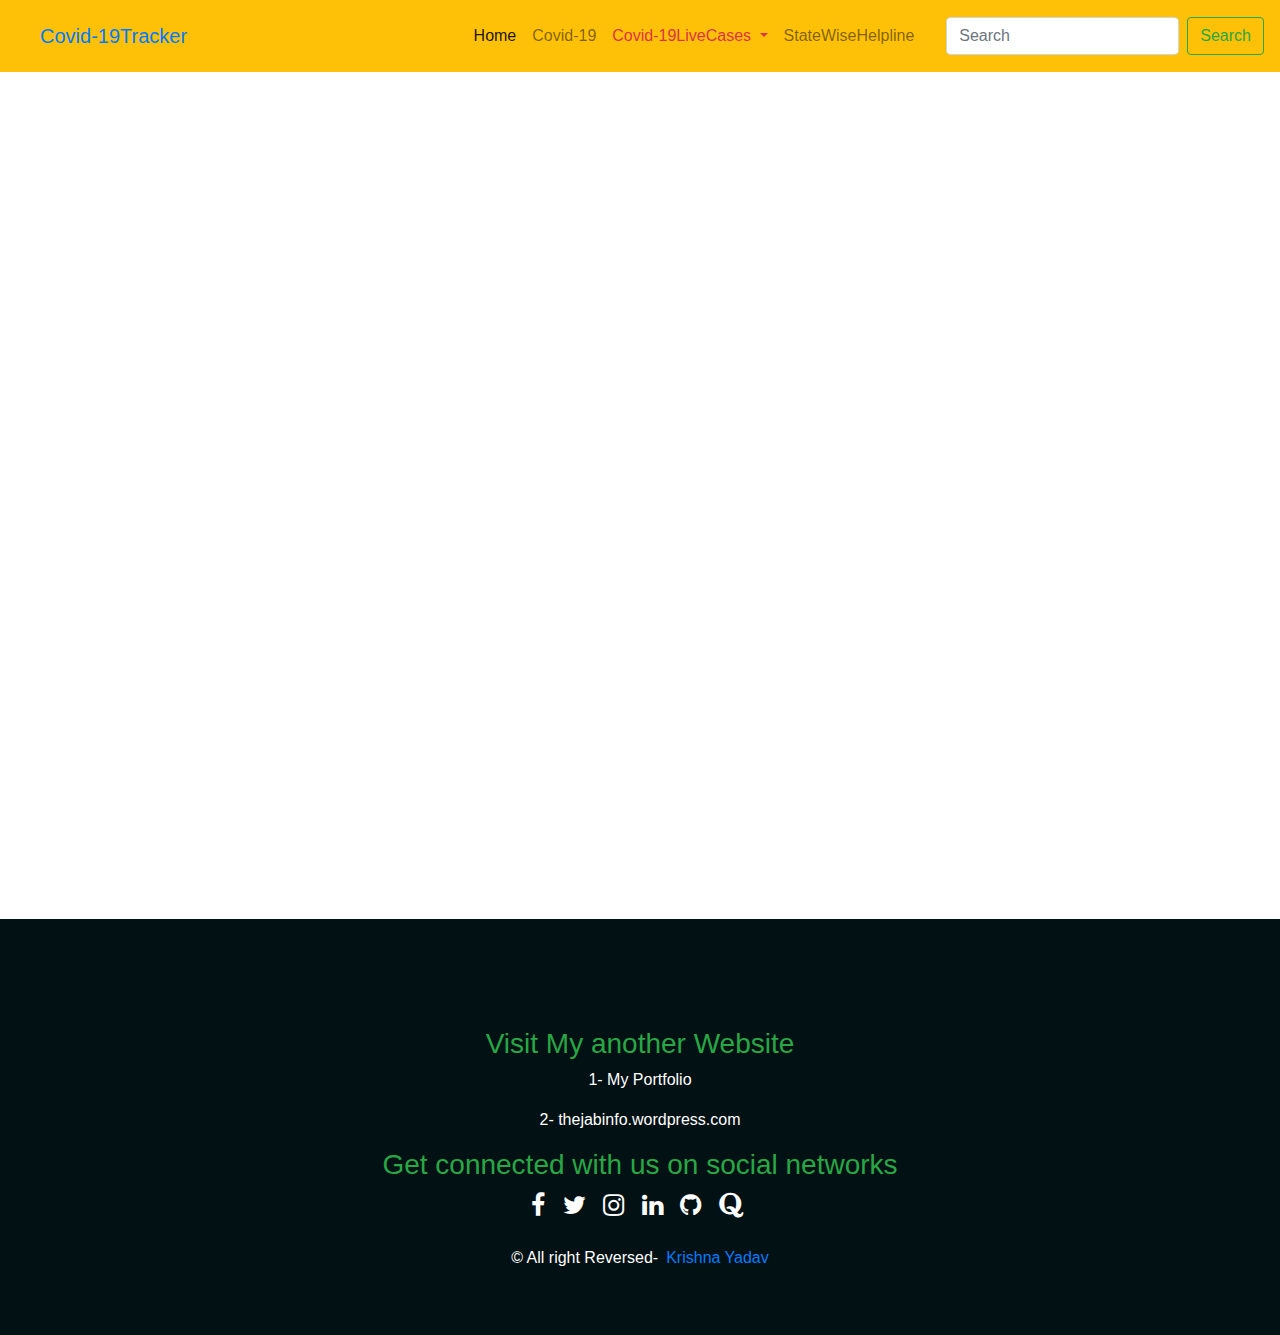
<file: india1.html>
<!DOCtype html>
<html>
<head>
     <title></title>
	 
	 <link rel="stylesheet" type="text/css" href="style.css"/>
	 <meta charset="utf-8">
  <meta name="viewport" content="width=device-width, initial-scale=1">
  <link rel="stylesheet" href="https://maxcdn.bootstrapcdn.com/bootstrap/4.5.0/css/bootstrap.min.css">
  <link href="https://fonts.googleapis.com/css2?family=Muli&display=swap" rel="stylesheet">
  <link rel="stylesheet" href="https://cdnjs.cloudflare.com/ajax/libs/font-awesome/4.7.0/css/font-awesome.min.css">
  <script src="https://ajax.googleapis.com/ajax/libs/jquery/3.5.1/jquery.min.js"></script>
  <script src="https://cdnjs.cloudflare.com/ajax/libs/popper.js/1.16.0/umd/popper.min.js"></script>
  <script src="https://maxcdn.bootstrapcdn.com/bootstrap/4.5.0/js/bootstrap.min.js"></script>
  
  
</head>
<body>
  
  
<nav class="navbar navbar-expand-lg navbar-light bg-warning p-3">
  <a class="navbar-brand pl-4 text-primary " href="index.html">Covid-19Tracker</a>
  <button class="navbar-toggler" type="button" data-toggle="collapse" data-target="#navbarSupportedContent" aria-controls="navbarSupportedContent" aria-expanded="false" aria-label="Toggle navigation">
    <span class="navbar-toggler-icon"></span>
  </button>

  <div class="collapse navbar-collapse" id="navbarSupportedContent">
    <ul class="navbar-nav ml-auto pr-4 text-capitalize">
      <li class="nav-item active">
        <a class="nav-link" href="index.html">Home <span class="sr-only">(current)</span></a>
      </li>
      <li class="nav-item">
        <a class="nav-link " href="ss.html">Covid-19</a>
      </li>
	  
      <li class="nav-item dropdown">
        <a class="nav-link dropdown-toggle text-danger" href="#" id="navbarDropdown" role="button" data-toggle="dropdown" aria-haspopup="true" aria-expanded="false">
          Covid-19LiveCases
        </a>
        <div class="dropdown-menu" aria-labelledby="navbarDropdown">
          <a class="dropdown-item text-primary" href="world.html">WorldWide</a>
		  <div class="dropdown-divider"></div>
         
          <a class="dropdown-item" href="https://www.who.int/emergencies/diseases/novel-coronavirus-2019/events-as-they-happen">Covid-19LetestNews</a>
		  <div class="dropdown-divider"></div>
		  <a class="dropdown-item" href="https://www.who.int/emergencies/diseases/novel-coronavirus-2019/travel-advice">TravelAdvice</a>
		  <div class="dropdown-divider"></div>
		  <a class="dropdown-item" href="https://www.who.int/emergencies/diseases/novel-coronavirus-2019/global-research-on-novel-coronavirus-2019-ncov">Research and Guidance</a>
		    <div class="dropdown-divider"></div>
			  <a class="dropdown-item" href="https://www.who.int/emergencies/diseases/novel-coronavirus-2019/advice-for-public">Public Advice</a>
		  
        </div>
      </li>
	  
	   <li class="nav-item">
        <a class="nav-link" href="help.html">StateWiseHelpline</a>
      </li>
     
    </ul>
    <form class="form-inline my-2 my-lg-0">
      <input class="form-control mr-sm-2" type="search" placeholder="Search" aria-label="Search">
      <button class="btn btn-outline-success my-2 my-sm-0" type="submit">Search</button>
    </form>
  </div>
</nav>


<div class="chartsWrap">
<div class="one-chart" id="sec1">
<div class="flourish-embed flourish-table" data-src="visualisation/2298241" data-url="https://flo.uri.sh/visualisation/2298241/embed"><iframe scrolling="no" frameborder="0" src="https://flo.uri.sh/visualisation/2298241/embed?auto=1" style="width: 100%; height: 835.5px;"></iframe><div class="flourish-credit" style="width:100%!important;margin:0 0 4px!important;text-align:right!important;font-family:Helvetica,sans-serif!important;color:#888!important;font-size:11px!important;font-weight:bold!important;font-style:normal!important;-webkit-font-smoothing:antialiased!important;box-shadow:none!important;"></div></div>
</div>



</div>

<div class="container scrolltop float-right pr-5">
   <button onclick="topFunction()" id="myBtn" title="Go to top"><i class="fa fa-arrow-up" style="font-size:24px"></i></button>
 </div>

 <!-- Footer -->
	<section id="footer">
		<div class="container">
		
		
			<div class="row">
			
				<div class="col-xs-12 col-sm-12 col-md-12 mt-2 mt-sm-5">
					<ul class="list-unstyled list-inline social text-center">
					<h3 class="text-center text-success">Visit My another Website</h3>
		<p class="text-center"><a  href="https://krishna3ku.github.io/KrishnaYadav/" target="_blank">1- My Portfolio</a></p>
		<p class="text-center"><a  href="https://thejabinfo.wordpress.com/" target="_blank">2- thejabinfo.wordpress.com</a></p>
					<h3 class="text-center text-success ">Get connected with us on social networks</h3>
						<li class="list-inline-item"><a href="https://www.facebook.com/krishnakumar.yadav.18488169/"><i class="fa fa-facebook"></i></a></li>
						<li class="list-inline-item"><a href="https://twitter.com/Krishna09988033/"><i class="fa fa-twitter"></i></a></li>
						<li class="list-inline-item"><a href="https://www.instagram.com/krishnakumar8636"><i class="fa fa-instagram"></i></a></li>
						<li class="list-inline-item"><a href="https://www.linkedin.com/in/krishna-yadav-597698170/"><i class="fa fa-linkedin"></i></a></li>
						<li class="list-inline-item"><a href="https://github.com/Krishna3Ku"><i class="fa fa-github"></i></a></li>
						<li class="list-inline-item"><a href="https://www.quora.com/profile/Krishna-Yadav-1295"><i class="fa fa-quora"></i></a></li>
						
						
					</ul>
				</div>
				<hr>
			</div>	
			<div class="row">
				<div class="col-xs-12 col-sm-12 col-md-12 mt-2 mt-sm-2 text-center text-white">
					
					<p class="h6">© All right Reversed-<a class="text-green ml-2 text-primary" href="https://krishna3ku.github.io/KrishnaYadav/" target="_blank">Krishna Yadav</a></p>
				</div>
				<hr>
			</div>	
		</div>
	</section>
	<!-- ./Footer -->


<script>
var mybutton = document.getElementById("myBtn");
window.onscroll = function() {scrollFunction()};
function scrollFunction() {
  if (document.body.scrollTop > 20 || document.documentElement.scrollTop > 20) {
    mybutton.style.display = "block";
  } else {
    mybutton.style.display = "none";
  }
}
function topFunction() {
  document.body.scrollTop = 0;
  document.documentElement.scrollTop = 0;
}
</script>



<body>
</html>
</file>
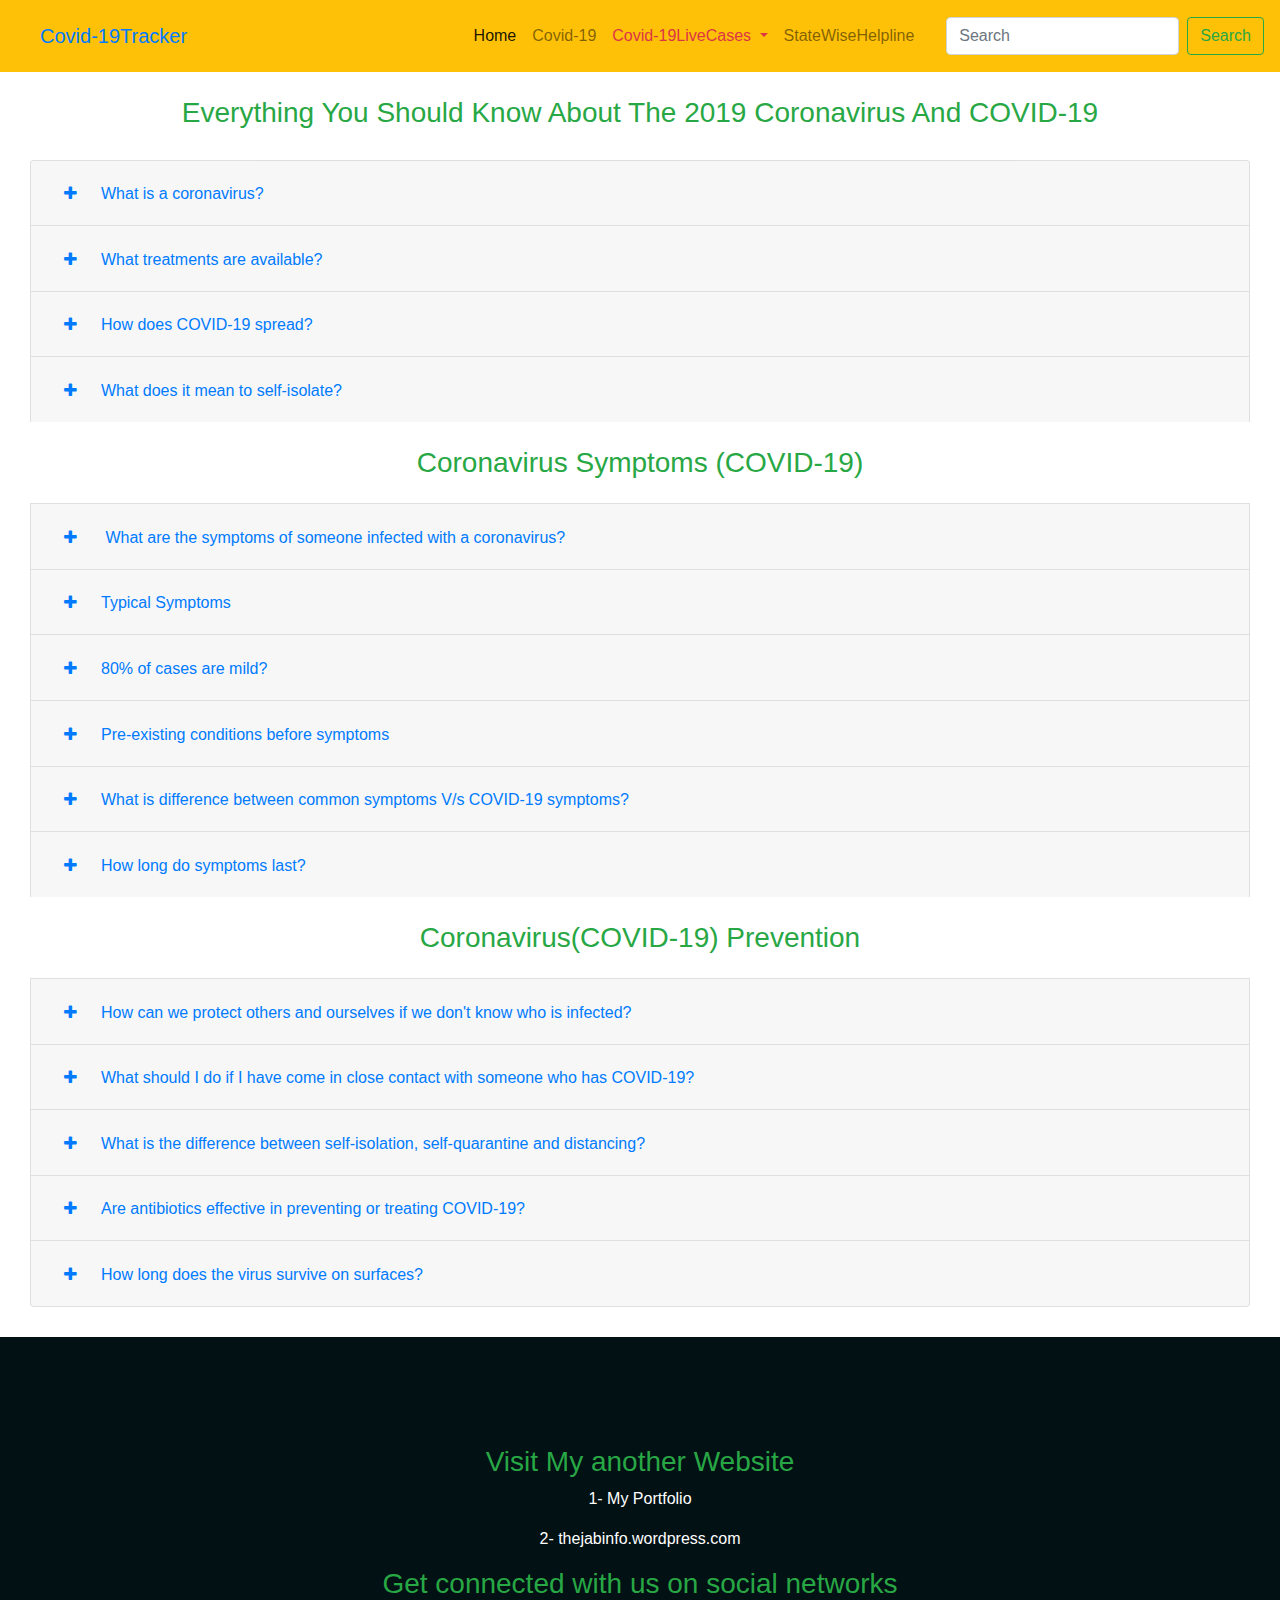
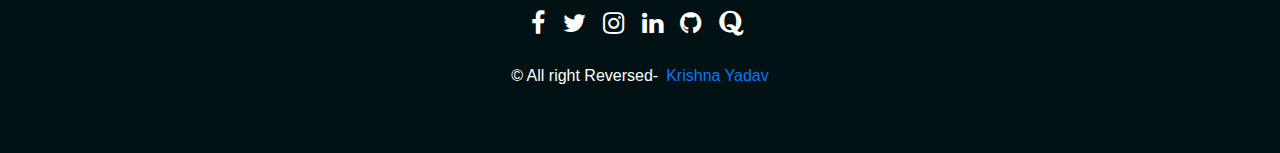
<file: ss.html>
<!DOCTYPE html>
<html lang="en">
<head>

<meta charset="utf-8">
<meta name="viewport" content="width=device-width, initial-scale=1, shrink-to-fit=no">
<title></title>
<link rel="stylesheet" href="https://stackpath.bootstrapcdn.com/bootstrap/4.3.1/css/bootstrap.min.css">
<link rel="stylesheet" href="https://maxcdn.bootstrapcdn.com/font-awesome/4.7.0/css/font-awesome.min.css">
<script src="https://ajax.googleapis.com/ajax/libs/jquery/3.3.1/jquery.min.js"></script>
<script src="https://cdnjs.cloudflare.com/ajax/libs/popper.js/1.14.7/umd/popper.min.js"></script>
<script src="https://stackpath.bootstrapcdn.com/bootstrap/4.3.1/js/bootstrap.min.js"></script>
<style>
    .bs-example{   margin: 30px; }
    .accordion .fa{ margin-right: 1.5rem; }
	#myBtn { display: none; position: fixed; bottom: 10px; right: 10px; z-index: 50;font-size: 10px; border: none;  outline: none; background-color: black; color: white;cursor:pointer;padding: 10px; border-radius: 4px;}
    #myBtn:hover { background-color: #555;}	
	
	
	@import url('https://maxcdn.bootstrapcdn.com/font-awesome/4.7.0/css/font-awesome.min.css');
section {padding: 60px 0;}

section .section-title {text-align: center; color: #000b5e;margin-bottom: 50px;text-transform: uppercase;}
#footer {background:#021114 !important;}
#footer h5{padding-left: 10px; border-left: 3px solid #eeeeee; padding-bottom: 6px; margin-bottom: 20px; color:#ffffff;}
#footer a {color: #ffffff; text-decoration: none !important; background-color: transparent; -webkit-text-decoration-skip: objects;}
#footer ul.social li{padding: 3px 0;}
#footer ul.social li a i { margin-right: 5px;font-size:25px;-webkit-transition: .5s all ease;-moz-transition: .5s all ease;transition: .5s all ease;}
#footer ul.social li:hover a i {font-size:30px;margin-top:-10px;}
#footer ul.social li a,
#footer ul.quick-links li a{color:#ffffff;}
#footer ul.social li a:hover{color:#eeeeee;}
#footer ul.quick-links li{padding: 3px 0;-webkit-transition: .5s all ease;-moz-transition: .5s all ease;transition: .5s all ease;}
#footer ul.quick-links li:hover{padding: 3px 0;margin-left:5px;font-weight:700;}
#footer ul.quick-links li a i{margin-right: 5px;}
#footer ul.quick-links li:hover a i { font-weight: 700;}

@media (max-width:767px){#footer h5 { padding-left: 0; border-left: transparent;padding-bottom: 0px; margin-bottom: 10px;}}

</style>
<script>

    $(document).ready(function(){
        // Add minus icon for collapse element which is open by default
        $(".collapse.show").each(function(){
        	$(this).prev(".card-header").find(".fa").addClass("fa-minus").removeClass("fa-plus");
        });
        
        // Toggle plus minus icon on show hide of collapse element
        $(".collapse").on('show.bs.collapse', function(){
        	$(this).prev(".card-header").find(".fa").removeClass("fa-plus").addClass("fa-minus");
        }).on('hide.bs.collapse', function(){
        	$(this).prev(".card-header").find(".fa").removeClass("fa-minus").addClass("fa-plus");
        });
    });
</script>
</head>
<body>

<nav class="navbar navbar-expand-lg navbar-light bg-warning p-3">
  <a class="navbar-brand pl-4 text-primary " href="index.html">Covid-19Tracker</a>
  <button class="navbar-toggler" type="button" data-toggle="collapse" data-target="#navbarSupportedContent" aria-controls="navbarSupportedContent" aria-expanded="false" aria-label="Toggle navigation">
    <span class="navbar-toggler-icon"></span>
  </button>

  <div class="collapse navbar-collapse" id="navbarSupportedContent">
    <ul class="navbar-nav ml-auto pr-4 text-capitalize">
      <li class="nav-item active">
        <a class="nav-link" href="index.html">Home <span class="sr-only">(current)</span></a>
      </li>
      <li class="nav-item">
        <a class="nav-link " href="ss.php">Covid-19</a>
      </li>
	  
      <li class="nav-item dropdown">
        <a class="nav-link dropdown-toggle text-danger" href="#" id="navbarDropdown" role="button" data-toggle="dropdown" aria-haspopup="true" aria-expanded="false">
          Covid-19LiveCases
        </a>
        <div class="dropdown-menu" aria-labelledby="navbarDropdown">
          <a class="dropdown-item text-primary" href="world.html">WorldWide</a>
		  <div class="dropdown-divider"></div>
          <a class="dropdown-item text-primary" href="india1.html">India</a>
          <div class="dropdown-divider"></div>
          <a class="dropdown-item" href="https://www.who.int/emergencies/diseases/novel-coronavirus-2019/events-as-they-happen">Covid-19LetestNews</a>
		  <div class="dropdown-divider"></div>
		  <a class="dropdown-item" href="https://www.who.int/emergencies/diseases/novel-coronavirus-2019/travel-advice">TravelAdvice</a>
		  <div class="dropdown-divider"></div>
		  <a class="dropdown-item" href="https://www.who.int/emergencies/diseases/novel-coronavirus-2019/global-research-on-novel-coronavirus-2019-ncov">Research and Guidance</a>
		    <div class="dropdown-divider"></div>
			  <a class="dropdown-item" href="https://www.who.int/emergencies/diseases/novel-coronavirus-2019/advice-for-public">Public Advice</a>
		  
        </div>
      </li>
	  
	   <li class="nav-item">
        <a class="nav-link" href="help.html">StateWiseHelpline</a>
      </li>
     
    </ul>
    <form class="form-inline my-2 my-lg-0">
      <input class="form-control mr-sm-2" type="search" placeholder="Search" aria-label="Search">
      <button class="btn btn-outline-success my-2 my-sm-0" type="submit">Search</button>
    </form>
  </div>
</nav>

<div class="my-4">
       <h3 class="text-capitalize text-center text-success">Everything You Should Know About the 2019 Coronavirus and COVID-19</h3>
 </div>
 
 <div class="bs-example">
    <div class="accordion" id="accordionExample">
       
          <div class="card">
            <div class="card-header" id="heading1">
                <h2 class="mb-0">
                    <button type="button" class="btn btn-link collapsed" data-toggle="collapse" data-target="#collapse1"><i class="fa fa-plus"></i>What is a coronavirus?</button> 
				</h2>
            </div>
            <div id="collapse1" class="collapse" aria-labelledby="heading1" data-parent="#accordionExample">
                <div class="card-body bg-success text-white">
                    <p>Coronaviruses are a large family of viruses which may cause illness in animals or humans.  In humans, several coronaviruses are known to cause respiratory infections ranging from the common cold to more severe diseases such as Middle East Respiratory Syndrome (MERS) and Severe Acute Respiratory Syndrome (SARS). The most recently discovered coronavirus causes coronavirus disease COVID-19.
					</p>
                </div>
            </div>
        </div>
		
		<div class="card">
            <div class="card-header" id="heading2">
                <h2 class="mb-0">
                    <button type="button" class="btn btn-link collapsed" data-toggle="collapse" data-target="#collapse2"><i class="fa fa-plus"></i>What treatments are available?</button> 
				</h2>
            </div>
            <div id="collapse2" class="collapse" aria-labelledby="heading2" data-parent="#accordionExample">
                <div class="card-body bg-success text-white">
                    <p>There’s currently no treatment specifically approved for COVID-19, and no cure for an infection, although treatments and vaccines are currently under study.
Instead, treatment focuses on managing symptoms as the virus runs its course.<br>Seek medical help if you think you have COVID-19. Your doctor will recommend treatment for any symptoms or complications that develop and let you know if you need to seek emergency treatment.<br>Other coronaviruses like SARS and MERS are also treated by managing symptoms. In some cases, experimental treatments have been tested to see how effective they are.
Examples of therapies used for these illnesses include:<br>* antiviral or retroviral medications<br>* breathing support, such as mechanical ventilation<br>* steroids to reduce lung swelling<br>* blood plasma transfusions<br>
					</p>
                </div>
            </div>
        </div>
		
		
		<div class="card">
            <div class="card-header" id="heading6">
                <h2 class="mb-0">
                    <button type="button" class="btn btn-link collapsed" data-toggle="collapse" data-target="#collapse6"><i class="fa fa-plus"></i>How does COVID-19 spread?</button> 
				</h2>
            </div>
            <div id="collapse6" class="collapse" aria-labelledby="heading6" data-parent="#accordionExample">
                <div class="card-body bg-success text-white">
                    <p>People can catch COVID-19 from others who have the virus. The disease spreads primarily from person to person through small droplets from the nose or mouth, which are expelled when a person with COVID-19 coughs, sneezes, or speaks. These droplets are relatively heavy, do not travel far and quickly sink to the ground. People can catch COVID-19 if they breathe in these droplets from a person infected with the virus.  This is why it is important to stay at least 1 meter) away from others. These droplets can land on objects and surfaces around the person such as tables, doorknobs and handrails.  People can become infected by touching these objects or surfaces, then touching their eyes, nose or mouth.  This is why it is important to wash your hands regularly with soap and water or clean with alcohol-based hand rub.WHO is assessing ongoing research on the ways that COVID-19 is spread and will continue to share updated findings
					</p>
                </div>
            </div>
        </div>
		
		
		<div class="card">
            <div class="card-header" id="heading8">
                <h2 class="mb-0">
                    <button type="button" class="btn btn-link collapsed" data-toggle="collapse" data-target="#collapse8"><i class="fa fa-plus"></i>What does it mean to self-isolate?</button> 
				</h2>
            </div>
            <div id="collapse8" class="collapse" aria-labelledby="heading8" data-parent="#accordionExample">
                <div class="card-body bg-success text-white">
                    <p>Self-isolation is an important measure taken by those who have COVID-19 symptoms to avoid infecting others in the community, including family members.<br>
Self-isolation is when a person who is experiencing fever, cough or other COVID-19 symptoms stays at home and does not go to work, school or public places. This can be voluntarily or based on his/her health care provider’s recommendation. However, if you live in an area with malaria or dengue fever it is important that you do not ignore symptoms of fever. Seek medical help. When you attend the health facility wear a mask if possible, keep at least 1 metre distant from other people and do not touch surfaces with your hands. If it is a child who is sick help the child stick to this advice.<br>If you do not live in an area with malaria or dengue fever please do the following:<br>If a person is in self-isolation, it is because he/she is ill but not severely ill (requiring medical attention)<br>1- have a large, well-ventilated with hand-hygiene and toilet facilities<br>2-If this is not possible, place beds at least 1 metre apart<br>3-Keep at least 1 metre from others, even from your family members<br>4-Monitor your symptoms daily<br>5-Isolate for 14 days, even if you feel healthy<br>6-If you develop difficulty breathing, contact your healthcare provider immediately – call them first if possible<br>7-Stay positive and energized by keeping in touch with loved ones by phone or online, and by exercising yourself at home.</p>
                </div>
            </div>
        </div>
		
		




 <div class="my-4">
       <h3 class="text-capitalize text-center text-success">Coronavirus Symptoms (COVID-19)</h3>
 </div>



	   <div class="card">
            <div class="card-header" id="headingOne">
                <h2 class="mb-0">
                    <button type="button" class="btn btn-link collapsed " data-toggle="collapse" data-target="#collapseOne"><i class="fa fa-plus"></i> What are the symptoms of someone infected with a coronavirus?</button>									
                </h2>
            </div>
            <div id="collapseOne" class="collapse" aria-labelledby="headingOne" data-parent="#accordionExample">
                <div class="card-body bg-success text-white">
                <p>    People with COVID-19 have had a wide range of symptoms reported – ranging from mild symptoms to severe illness. 
					These symptoms may appear 2-14 days after exposure to the virus:<br> Fever,Cough,Shortness of breath or difficulty breathing,Chills,Repeated shaking with chills,Muscle pain,Headache,Sore throat,New loss of taste or smell,Symptoms of Coronavirus </p>
                </div>
            </div>
        </div>
		
		
        <div class="card">
            <div class="card-header" id="headingTwo">
                <h2 class="mb-0">
                    <button type="button" class="btn btn-link collapsed" data-toggle="collapse" data-target="#collapseTwo"><i class="fa fa-plus"></i>Typical Symptoms</button>
                </h2>
            </div>
            <div id="collapseTwo" class="collapse" aria-labelledby="headingTwo" data-parent="#accordionExample">
                <div class="card-body bg-success text-white">
                    <p >COVID-19 typically causes flu-like symptoms including a fever and cough.<br>In some patients - particularly the elderly and others with other chronic health conditions - these symptoms can develop into pneumonia, with chest tightness, chest pain, and shortness of breath.<br>It seems to start with a fever, followed by a dry cough.<br>After a week, it can lead to shortness of breath, with about 20% of patients requiring hospital treatment.<br>Notably, the COVID-19 infection rarely seems to cause a runny nose, sneezing, or sore throat (these symptoms have been observed in only about 5% of patients). Sore throat, sneezing, and stuffy nose are most often signs of a cold.</p>
                </div>
            </div>
        </div>
		
		
        <div class="card">
            <div class="card-header" id="headingThree">
                <h2 class="mb-0">
                    <button type="button" class="btn btn-link collapsed" data-toggle="collapse" data-target="#collapseThree"><i class="fa fa-plus"></i>80% of cases are mild?</button> 
				</h2>
            </div>
            <div id="collapseThree" class="collapse" aria-labelledby="headingThree" data-parent="#accordionExample">
                <div class="card-body bg-success text-white">
                    <p>80.9% of infections are mild (with flu-like symptoms) and can recover at home.<br>13.8% are severe, developing severe diseases including pneumonia and shortness of breath.<br>4.7% as critical and can include: respiratory failure, septic shock, and multi-organ failure.<br>In about 2% of reported cases the virus is fatal.<br>Risk of death increases the older you are.<br>Relatively few cases are seen among children. </p>
                </div>
            </div>
        </div>
		
		
		 <div class="card">
            <div class="card-header" id="heading4">
                <h2 class="mb-0">
                    <button type="button" class="btn btn-link collapsed" data-toggle="collapse" data-target="#collapse4"><i class="fa fa-plus"></i>Pre-existing conditions before symptoms</button> 
				</h2>
            </div>
            <div id="collapse4" class="collapse" aria-labelledby="heading4" data-parent="#accordionExample">
                <div class="card-body bg-success text-white">
                    <p>Pre-existing illnesses that put patients at higher risk:<br>1. cardiovascular disease<br>2. diabetes<br>3. chronic respiratory disease<br>4. hypertension<br>
That said, some otherwise healthy people do seem to develop a severe form of pneumonia after being infected by the virus. The reason for this is being investigated as we try to learn more about this new virus.</p>
                </div>
            </div>
        </div>
		
		<div class="card">
            <div class="card-header" id="heading5">
                <h2 class="mb-0">
                    <button type="button" class="btn btn-link collapsed" data-toggle="collapse" data-target="#collapse5"><i class="fa fa-plus"></i>What is difference between  common symptoms V/s COVID-19 symptoms?</button> 
				</h2>
            </div>
            <div id="collapse5" class="collapse" aria-labelledby="heading5" data-parent="#accordionExample">
                <div class="card-body bg-success text-white">
                    <p>Many people with COVID-19 have mild, flu-like symptoms (see above question 1), which are rather common and need to be distinguished from similar symptoms caused by common cold viruses and from allergic symptoms during springtime.<br>
					<div class="container">
                    <img class="img-fluid" src="Image/20.png"> </div>
					</p>
                </div>
            </div>
        </div>
		
		
		<div class="card">
            <div class="card-header" id="heading7">
                <h2 class="mb-0">
                    <button type="button" class="btn btn-link collapsed" data-toggle="collapse" data-target="#collapse7"><i class="fa fa-plus"></i>How long do symptoms last?</button> 
				</h2>
            </div>
            <div id="collapse7" class="collapse" aria-labelledby="heading7" data-parent="#accordionExample">
                <div class="card-body bg-success text-white">
                    <p>Using available preliminary data, the Report of the WHO-China Joint Mission published on Feb. 28 by WHO, [5] which is based on 55,924 laboratory confirmed cases, observed the following median time from symptoms onset to clinical recovery:<br>* mild cases: approximately 2 weeks<br>* severe or critical disease: 3 - 6 weeks<br>* time from onset to the development of severe disease (including hypoxia): 1 week<br>* Among patients who have died, the time from symptom onset to outcome ranges from 2 - 8 weeks.
					</p>
                </div>
            </div>
        </div>
		
		
	
		
  <div class="my-4">
      <h3 class="text-capitalize text-center text-success">Coronavirus(COVID-19) Prevention</h3>
  </div>
		
		<div class="card">
            <div class="card-header" id="heading9">
                <h2 class="mb-0">
                    <button type="button" class="btn btn-link collapsed" data-toggle="collapse" data-target="#collapse9"><i class="fa fa-plus"></i>How can we protect others and ourselves if we don't know who is infected?</button> 
				</h2>
            </div>
            <div id="collapse9" class="collapse" aria-labelledby="heading9" data-parent="#accordionExample">
                <div class="card-body bg-success text-white">
                    <p>Practicing hand and respiratory hygiene is important at ALL times and is the best way to protect others and yourself.<br>When possible maintain at least a 1 meter distance between yourself and others. This is especially important if you are standing by someone who is coughing or sneezing.  Since some infected persons may not yet be exhibiting symptoms or their symptoms may be mild, maintaining a physical distance with everyone is a good idea if you are in an area where COVID-19 is circulating. 
					</p>
                </div>
            </div>
        </div>
		
		<div class="card">
            <div class="card-header" id="heading10">
                <h2 class="mb-0">
                    <button type="button" class="btn btn-link collapsed" data-toggle="collapse" data-target="#collapse10"><i class="fa fa-plus"></i>What should I do if I have come in close contact with someone who has COVID-19?</button> 
				</h2>
            </div>
            <div id="collapse10" class="collapse" aria-labelledby="heading10" data-parent="#accordionExample">
                <div class="card-body bg-success text-white">
                    <p>If you have been in close contact with someone with COVID-19, you may be infected.<br>Close contact means that you live with or have been in settings of less than 1 metre from those who have the disease. In these cases, it is best to stay at home.<br>However, if you live in an area with malaria or dengue fever it is important that you do not ignore symptoms of fever. Seek medical help. When you attend the health facility wear a mask if possible, keep at least 1 metre distant from other people and do not touch surfaces with your hands. If it is a child who is sick help the child stick to this advice.<br>If you do not live in an area with malaria or dengue fever please do the following:<br>1- If you become ill, even with very mild symptoms you must self-isolate<br>2- Even if you don’t think you have been exposed to COVID-19 but develop symptoms, then self-isolate and monitor yourself<br>3- You are more likely to infect others in the early stages of the disease when you just have mild symptoms, therefore early self-isolation is very important.<br>4- If you do not have symptoms, but have been exposed to an infected person, self-quarantine for 14 days.<br>If you have definitely had COVID-19 (confirmed by a test) self-isolate for 14 days even after symptoms have disappeared as a precautionary measure – it is not yet known exactly how long people remain infectious after they have recovered. Follow national advice on self-isolation.
					</p>
                </div>
            </div>
        </div>
		
		
		<div class="card">
            <div class="card-header" id="heading12">
                <h2 class="mb-0">
                    <button type="button" class="btn btn-link collapsed" data-toggle="collapse" data-target="#collapse12"><i class="fa fa-plus"></i>What is the difference between self-isolation, self-quarantine and distancing?</button> 
				</h2>
            </div>
            <div id="collapse12" class="collapse" aria-labelledby="heading12" data-parent="#accordionExample">
                <div class="card-body bg-success text-white">
                    <p>Quarantine means restricting activities or separating people who are not ill themselves but may have been exposed to COVID-19. The goal is to prevent spread of the disease at the time when people just develop symptoms.<br>Isolation means separating people who are ill with symptoms of COVID-19 and may be infectious to prevent the spread of the disease.<br>Physical distancing means being physically apart. WHO recommends keeping at least 1-metre distance from others. This is a general measure that everyone should take even if they are well with no known exposure to COVID-19. 
					</p>
                </div>
            </div>
        </div>
		
		
		<div class="card">
            <div class="card-header" id="heading11">
                <h2 class="mb-0">
                    <button type="button" class="btn btn-link collapsed" data-toggle="collapse" data-target="#collapse11"><i class="fa fa-plus"></i>Are antibiotics effective in preventing or treating COVID-19?</button> 
				</h2>
            </div>
            <div id="collapse11" class="collapse" aria-labelledby="heading11" data-parent="#accordionExample">
                <div class="card-body bg-success text-white">
                    <p>No. Antibiotics do not work against viruses; they only work on bacterial infections. COVID-19 is caused by a virus, so antibiotics do not work. Antibiotics should not be used as a means of prevention or treatment of COVID-19. In hospitals physicians will sometimes use antibiotics to prevent or treat secondary bacterial infections which can be a complication of COVID-19 in severely ill patients. They should only be used as directed by a physician to treat a bacterial infection. 
					</p>
                </div>
            </div>
        </div>
		
		
		<div class="card">
            <div class="card-header" id="heading13">
                <h2 class="mb-0">
                    <button type="button" class="btn btn-link collapsed" data-toggle="collapse" data-target="#collapse13"><i class="fa fa-plus"></i>How long does the virus survive on surfaces?</button> 
				</h2>
            </div>
            <div id="collapse13" class="collapse" aria-labelledby="heading13" data-parent="#accordionExample">
                <div class="card-body bg-success text-white">
                    <p>The most important thing to know about coronavirus on surfaces is that they can easily be cleaned with common household disinfectants that will kill the virus. Studies have shown that the COVID-19 virus can survive for up to 72 hours on plastic and stainless steel, less than 4 hours on copper and less than 24 hours on cardboard.<br>As, always clean your hands with an alcohol-based hand rub or wash them with soap and water. Avoid touching your eyes, mouth, or nose.
					</p>
                </div>
            </div>
        </div>
		
		
		
    </div>
</div>




<div class="container scrolltop float-right pr-5">
   <button onclick="topFunction()" id="myBtn" title="Go to top"><i class="fa fa-arrow-up" style="font-size:24px"></i></button>
 </div>

<script>
var mybutton = document.getElementById("myBtn");
window.onscroll = function() {scrollFunction()};
function scrollFunction() {
  if (document.body.scrollTop > 20 || document.documentElement.scrollTop > 20) {
    mybutton.style.display = "block";
  } else {
    mybutton.style.display = "none";
  }
}
function topFunction() {
  document.body.scrollTop = 0;
  document.documentElement.scrollTop = 0;
}
</script>



<!-- Footer -->
	<section id="footer">
		<div class="container">
		
		
			<div class="row">
			
				<div class="col-xs-12 col-sm-12 col-md-12 mt-2 mt-sm-5">
					<ul class="list-unstyled list-inline social text-center">
					<h3 class="text-center text-success">Visit My another Website</h3>
		<p class="text-center"><a  href="https://krishna3ku.github.io/KrishnaYadav/" target="_blank">1- My Portfolio</a></p>
		<p class="text-center"><a  href="https://thejabinfo.wordpress.com/" target="_blank">2- thejabinfo.wordpress.com</a></p>
					<h3 class="text-center text-success ">Get connected with us on social networks</h3>
						<li class="list-inline-item"><a href="https://www.facebook.com/krishnakumar.yadav.18488169/"><i class="fa fa-facebook"></i></a></li>
						<li class="list-inline-item"><a href="https://twitter.com/Krishna09988033/"><i class="fa fa-twitter"></i></a></li>
						<li class="list-inline-item"><a href="https://www.instagram.com/krishnakumar8636"><i class="fa fa-instagram"></i></a></li>
						<li class="list-inline-item"><a href="https://www.linkedin.com/in/krishna-yadav-597698170/"><i class="fa fa-linkedin"></i></a></li>
						<li class="list-inline-item"><a href="https://github.com/Krishna3Ku"><i class="fa fa-github"></i></a></li>
						<li class="list-inline-item"><a href="https://www.quora.com/profile/Krishna-Yadav-1295"><i class="fa fa-quora"></i></a></li>
						
						
					</ul>
				</div>
				<hr>
			</div>	
			<div class="row">
				<div class="col-xs-12 col-sm-12 col-md-12 mt-2 mt-sm-2 text-center text-white">
					
					<p class="h6">© All right Reversed-<a class="text-green ml-2 text-primary" href="https://krishna3ku.github.io/KrishnaYadav/" target="_blank">Krishna Yadav</a></p>
				</div>
				<hr>
			</div>	
		</div>
	</section>
	<!-- ./Footer -->


</body>
</html>
</file>
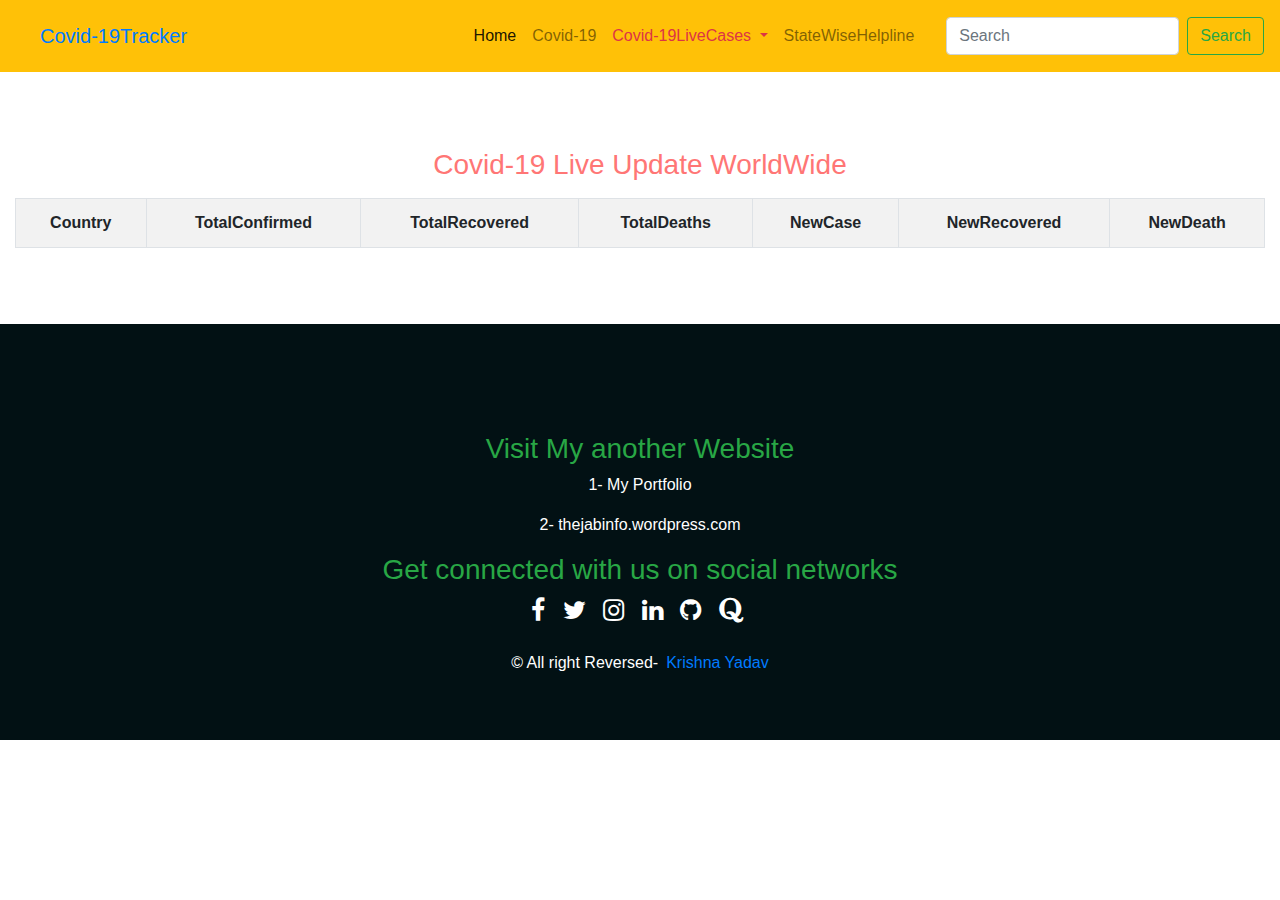
<file: world.html>
<!DOCTYPE html>
<html>
 <head>
     <title></title>
	 
	 <link rel="stylesheet" type="text/css" href="style.css"/>
	 <meta charset="utf-8">
  <meta name="viewport" content="width=device-width, initial-scale=1">
  <link rel="stylesheet" href="https://maxcdn.bootstrapcdn.com/bootstrap/4.5.0/css/bootstrap.min.css">
  <link href="https://fonts.googleapis.com/css2?family=Muli&display=swap" rel="stylesheet">
  <link rel="stylesheet" href="https://cdnjs.cloudflare.com/ajax/libs/font-awesome/4.7.0/css/font-awesome.min.css">
  <script src="https://ajax.googleapis.com/ajax/libs/jquery/3.5.1/jquery.min.js"></script>
  <script src="https://cdnjs.cloudflare.com/ajax/libs/popper.js/1.16.0/umd/popper.min.js"></script>
  <script src="https://maxcdn.bootstrapcdn.com/bootstrap/4.5.0/js/bootstrap.min.js"></script>
  
  
	
 </head>
 
 
 <body onload="fetch()">
 
 <nav class="navbar navbar-expand-lg navbar-light bg-warning p-3">
  <a class="navbar-brand pl-4 text-primary " href="index.html">Covid-19Tracker</a>
  <button class="navbar-toggler" type="button" data-toggle="collapse" data-target="#navbarSupportedContent" aria-controls="navbarSupportedContent" aria-expanded="false" aria-label="Toggle navigation">
    <span class="navbar-toggler-icon"></span>
  </button>

  <div class="collapse navbar-collapse" id="navbarSupportedContent">
    <ul class="navbar-nav ml-auto pr-4 text-capitalize">
      <li class="nav-item active">
        <a class="nav-link" href="index.html">Home <span class="sr-only">(current)</span></a>
      </li>
      <li class="nav-item">
        <a class="nav-link " href="ss.html">Covid-19</a>
      </li>
	  
      <li class="nav-item dropdown">
        <a class="nav-link dropdown-toggle text-danger" href="#" id="navbarDropdown" role="button" data-toggle="dropdown" aria-haspopup="true" aria-expanded="false">
          Covid-19LiveCases
        </a>
        <div class="dropdown-menu" aria-labelledby="navbarDropdown">
         
          <a class="dropdown-item text-primary" href="india1.html">India</a>
          <div class="dropdown-divider"></div>
          <a class="dropdown-item" href="https://www.who.int/emergencies/diseases/novel-coronavirus-2019/events-as-they-happen">Covid-19LetestNews</a>
		  <div class="dropdown-divider"></div>
		  <a class="dropdown-item" href="https://www.who.int/emergencies/diseases/novel-coronavirus-2019/travel-advice">TravelAdvice</a>
		  <div class="dropdown-divider"></div>
		  <a class="dropdown-item" href="https://www.who.int/emergencies/diseases/novel-coronavirus-2019/global-research-on-novel-coronavirus-2019-ncov">Research and Guidance</a>
		    <div class="dropdown-divider"></div>
			  <a class="dropdown-item" href="https://www.who.int/emergencies/diseases/novel-coronavirus-2019/advice-for-public">Public Advice</a>
		  
        </div>
      </li>
	  
	   <li class="nav-item">
        <a class="nav-link" href="help.html">StateWiseHelpline</a>
      </li>
     
    </ul>
    <form class="form-inline my-2 my-lg-0">
      <input class="form-control mr-sm-2" type="search" placeholder="Search" aria-label="Search">
      <button class="btn btn-outline-success my-2 my-sm-0" type="submit">Search</button>
    </form>
  </div>
</nav>

 
 
 
 
 
 <section class="corona_update container-fluid">
   <div class="my-3">
       <h3 class="text-capitalize text-center">Covid-19 live update WorldWide</h3>
    </div>
	 <div class="table-responsive">
     <table class="table table-bordered table-striped text-center" id="tbval">
	     <tr>
		      <th>Country</th>
			  <th>TotalConfirmed</th>
			  <th>TotalRecovered</th>
			  <th>TotalDeaths</th>
			  <th>NewCase</th>
			  <th>NewRecovered</th>
			  <th>NewDeath</th>
           </tr>
	   </table>
  </div>
</section>
  
 <script>
    function fetch()
	{
		$.get("https://api.covid19api.com/summary",
		 function(data) {
			// console.log(data['Countries'].length);
			var tbval=document.getElementById('tbval');
			for(var i=1;i<(data['Countries'].length);i++){
				var x=tbval.insertRow();
				x.insertCell(0);
				
				tbval.rows[i].cells[0].innerHTML= data['Countries'][i-1]['Country'];
				tbval.rows[i].cells[0].style.background='#7a4a91';
				tbval.rows[i].cells[0].style.color='#fff';
				
				x.insertCell(1);
				tbval.rows[i].cells[1].innerHTML= data['Countries'][i-1]['TotalConfirmed'];
				tbval.rows[i].cells[1].style.background='#4bb7d8';
				
				x.insertCell(2);
				tbval.rows[i].cells[2].innerHTML= data['Countries'][i-1]['TotalRecovered'];
				tbval.rows[i].cells[2].style.background='#4bb7d8';
				
				x.insertCell(3);
				tbval.rows[i].cells[3].innerHTML= data['Countries'][i-1]['TotalDeaths'];
				tbval.rows[i].cells[3].style.background='#4bb7d8';
				
				x.insertCell(4);
				tbval.rows[i].cells[4].innerHTML= data['Countries'][i-1]['NewConfirmed'];
				tbval.rows[i].cells[4].style.background='#4bb7d8';
				
				x.insertCell(5);
				tbval.rows[i].cells[5].innerHTML= data['Countries'][i-1]['NewRecovered'];
				tbval.rows[i].cells[5].style.background='#4bb7d8';
				
				x.insertCell(6);
				tbval.rows[i].cells[6].innerHTML= data['Countries'][i-1]['NewDeaths'];
				tbval.rows[i].cells[6].style.background='#4bb7d8';
				
			}
		 }     
		 );
	}
 </script>
 
 <div class="container scrolltop float-right pr-5">
   <button onclick="topFunction()" id="myBtn" title="Go to top"><i class="fa fa-arrow-up" style="font-size:24px"></i></button>
 </div>

<!-- Footer -->
	<section id="footer">
		<div class="container">
		
		
			<div class="row">
			
				<div class="col-xs-12 col-sm-12 col-md-12 mt-2 mt-sm-5">
					<ul class="list-unstyled list-inline social text-center">
					<h3 class="text-center text-success">Visit My another Website</h3>
		<p class="text-center"><a  href="https://krishna3ku.github.io/KrishnaYadav/" target="_blank">1- My Portfolio</a></p>
		<p class="text-center"><a  href="https://thejabinfo.wordpress.com/" target="_blank">2- thejabinfo.wordpress.com</a></p>
					<h3 class="text-center text-success ">Get connected with us on social networks</h3>
						<li class="list-inline-item"><a href="https://www.facebook.com/krishnakumar.yadav.18488169/"><i class="fa fa-facebook"></i></a></li>
						<li class="list-inline-item"><a href="https://twitter.com/Krishna09988033/"><i class="fa fa-twitter"></i></a></li>
						<li class="list-inline-item"><a href="https://www.instagram.com/krishnakumar8636"><i class="fa fa-instagram"></i></a></li>
						<li class="list-inline-item"><a href="https://www.linkedin.com/in/krishna-yadav-597698170/"><i class="fa fa-linkedin"></i></a></li>
						<li class="list-inline-item"><a href="https://github.com/Krishna3Ku"><i class="fa fa-github"></i></a></li>
						<li class="list-inline-item"><a href="https://www.quora.com/profile/Krishna-Yadav-1295"><i class="fa fa-quora"></i></a></li>
						
						
					</ul>
				</div>
				<hr>
			</div>	
			<div class="row">
				<div class="col-xs-12 col-sm-12 col-md-12 mt-2 mt-sm-2 text-center text-white">
					
					<p class="h6">© All right Reversed-<a class="text-green ml-2 text-primary" href="https://krishna3ku.github.io/KrishnaYadav/" target="_blank">Krishna Yadav</a></p>
				</div>
				<hr>
			</div>	
		</div>
	</section>
	<!-- ./Footer -->


<script>
var mybutton = document.getElementById("myBtn");
window.onscroll = function() {scrollFunction()};
function scrollFunction() {
  if (document.body.scrollTop > 20 || document.documentElement.scrollTop > 20) {
    mybutton.style.display = "block";
  } else {
    mybutton.style.display = "none";
  }
}
function topFunction() {
  document.body.scrollTop = 0;
  document.documentElement.scrollTop = 0;
}
</script>

<script>


</script>
 
 </body>
</html>
</file>
<file: style.css>
<style type="text/css">
 *{margin:0;padding:0;box-sizing:border-box; font-family: 'Muli', sans-serif; }
   html{scroll-behavior:smooth;}
   .row{margin-left:0!important; margin-right:0!important;}
   
    .main_header{height:450px;width:100%;}
	.image6 img{ animation: corona 3s linear infinite;}
	.rightside h1 {font-size:3rem;}
	@keyframes corona{
    0% {transform:rotate(0);} 
	100%{transform:rotate(360deg);} 
	}
	.leftside img{ animation:image2 5s linear infinite;}
	 @keyframes image2{ 0%{transform:scale(.75);}20%{transform:scale(.75);}40%{transform:scale(1);}60%{transform:scale(.75);}80%{transform:scale(1);}100%{transform:scale(.75);}}
	 **************corona_update
	 .corona_update{
		margin: 0 0 30px 0; 
	 }
	 .corona_update h3{color:#ff7675;}
	 .corona_update h1{font-size:2rem;text-align:center;}
	
	.sub_section{ background-color:#fafbfd;}
	.footer_style{ background-color:#aaafff!important;}
	.footer_style p{ margin-bottom:0!important;}
	
	#myBtn {
  display: none;
  position: fixed;
  bottom: 10px;
  right: 10px;
  z-index: 50;
  font-size: 10px;
  border: none;
  outline: none;
  background-color: black;
  color: white;
  cursor: pointer;
  padding: 10px;
  border-radius: 4px;
}

#myBtn:hover {
  background-color: #555;
}

@media(max-width:780px)	
{.main_header{height:700px;text-align:center;}
 .main_header h1{text-align:center;
                  padding:0;
				  width:100%;
				  font-size:30px;}  }


.count_content{display:inline!important;}
.count_content p{text-align:center;}
a_n{margin-left:0!important;}


* {
  box-sizing: border-box;
}

.column {
  float: left;
  width: 33.33%;
  padding: 5px;
}


.row::after {
  content: "";
  clear: both;
  display: table;
  
}

@import url('https://maxcdn.bootstrapcdn.com/font-awesome/4.7.0/css/font-awesome.min.css');
section {padding: 60px 0;}

section .section-title {text-align: center; color: #000b5e;margin-bottom: 50px;text-transform: uppercase;}
#footer {background:#021114 !important;}
#footer h5{padding-left: 10px; border-left: 3px solid #eeeeee; padding-bottom: 6px; margin-bottom: 20px; color:#ffffff;}
#footer a {color: #ffffff; text-decoration: none !important; background-color: transparent; -webkit-text-decoration-skip: objects;}
#footer ul.social li{padding: 3px 0;}
#footer ul.social li a i { margin-right: 5px;font-size:25px;-webkit-transition: .5s all ease;-moz-transition: .5s all ease;transition: .5s all ease;}
#footer ul.social li:hover a i {font-size:30px;margin-top:-10px;}
#footer ul.social li a,
#footer ul.quick-links li a{color:#ffffff;}
#footer ul.social li a:hover{color:#eeeeee;}
#footer ul.quick-links li{padding: 3px 0;-webkit-transition: .5s all ease;-moz-transition: .5s all ease;transition: .5s all ease;}
#footer ul.quick-links li:hover{padding: 3px 0;margin-left:5px;font-weight:700;}
#footer ul.quick-links li a i{margin-right: 5px;}
#footer ul.quick-links li:hover a i { font-weight: 700;}

@media (max-width:767px){#footer h5 { padding-left: 0; border-left: transparent;padding-bottom: 0px; margin-bottom: 10px;}}

</style>
</file>
